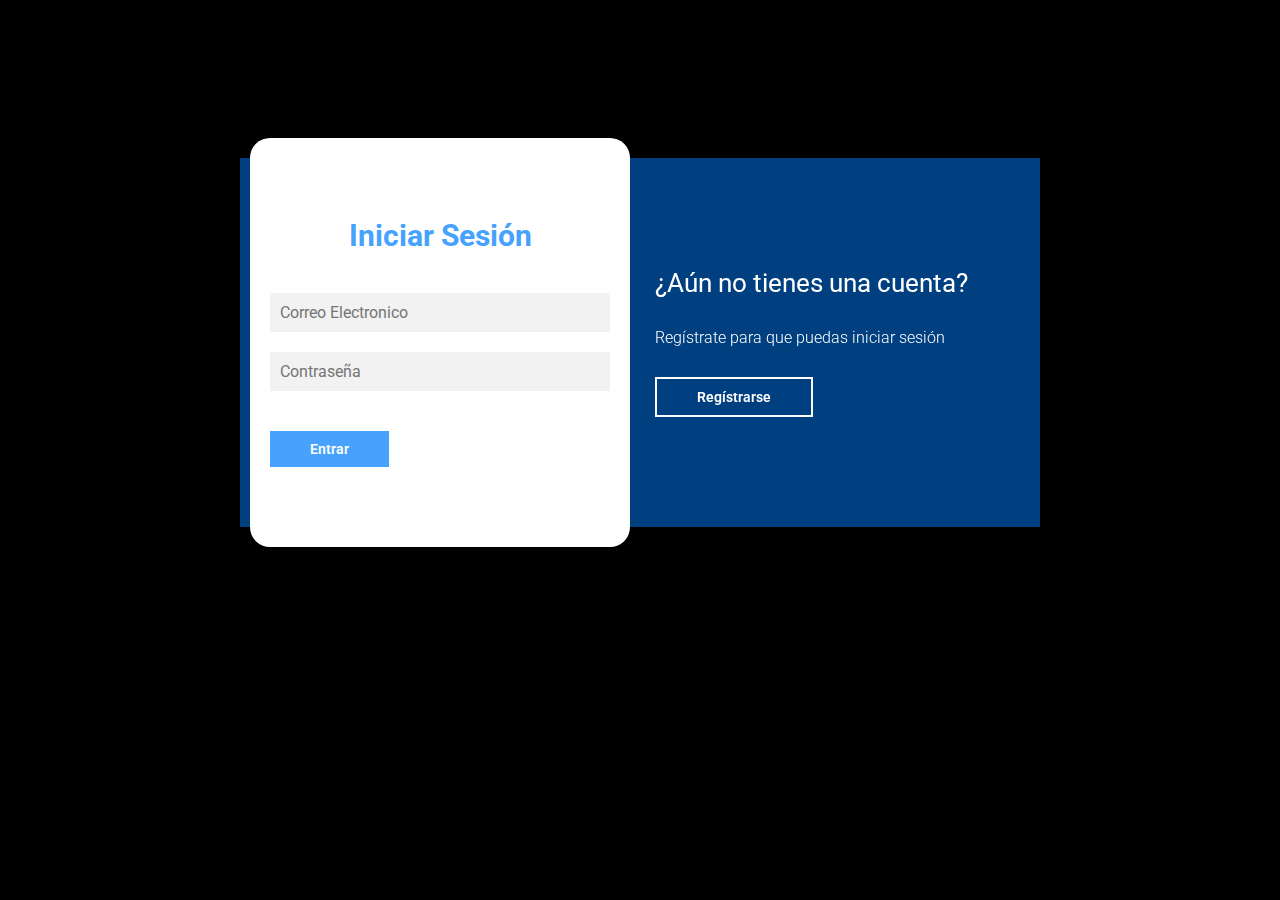
<file: login hw/index.html>
<!DOCTYPE html>
<html lang="en">
<head>
    <meta charset="UTF-8">
    <meta name="viewport" content="width=device-width, initial-scale=1.0">
    <title>Login y Register HW</title>
    
    <link href="https://fonts.googleapis.com/css2?family=Roboto:ital,wght@0,100;0,300;0,400;0,500;0,700;0,900;1,100;1,300;1,400;1,500;1,700;1,900&display=swap" rel="stylesheet">


    <link rel="stylesheet" href="assets/css/estilos.css">
</head>
<body>
<h1>g</h1>
        <main>

            <div class="contenedor__todo">
                <div class="caja__trasera">
                    <div class="caja__trasera-login">
                        <h3>¿Ya tienes una cuenta?</h3>
                        <p>Inicia sesión para entrar en la página</p>
                        <button id="btn__iniciar-sesion">Iniciar Sesión</button>
                    </div>
                    <div class="caja__trasera-register">
                        <h3>¿Aún no tienes una cuenta?</h3>
                        <p>Regístrate para que puedas iniciar sesión</p>
                        <button id="btn__registrarse">Regístrarse</button>
                    </div>
                </div>

                <!--Formulario de Login y registro-->
                <div class="contenedor__login-register">
                    <!--Login-->
                    <form action="" class="formulario__login">
                        <h2>Iniciar Sesión</h2>
                        <input type="text" placeholder="Correo Electronico">
                        <input type="password" placeholder="Contraseña">
                        <button>Entrar</button>
                    </form>

                    <!--Register-->
                    <form action="" class="formulario__register">
                        <h2>Regístrarse</h2>
                        <input type="text" placeholder="Nombre completo">
                        <input type="text" placeholder="Correo Electronico">
                        <input type="text" placeholder="Usuario">
                        <input type="password" placeholder="Contraseña">
                        <button>Regístrarse</button>
                    </form>
                </div>
            </div>

        </main>

        <script src="assets/js/script.js"></script>
</body>
</html>
</file>
<file: login hw/assets/css/estilos.css>
*{
    margin: 0;
    padding: 0;
    box-sizing: border-box;
    text-decoration: none;
    font-family: 'Roboto', sans-serif;
}

body{
    background:BLACK;
    background-size: cover;
    background-repeat: no-repeat;
    background-position: center;
    background-attachment: fixed;
}

main{
    width: 100%;
    padding: 20px;
    margin: auto;
    margin-top: 100px;
}

.contenedor__todo{
    width: 100%;
    max-width: 800px;
    margin: auto;
    position: relative;
}

.caja__trasera{
    width: 100%;
    padding: 10px 20px;
    display: flex;
    justify-content: center;
    -webkit-backdrop-filter: blur(10px);
    backdrop-filter: blur(10px);
    background-color: rgba(0, 128, 255, 0.5);

}

.caja__trasera div{
    margin: 100px 40px;
    color: white;
    transition: all 500ms;
}


.caja__trasera div p,
.caja__trasera button{
    margin-top: 30px;
}

.caja__trasera div h3{
    font-weight: 400;
    font-size: 26px;
}

.caja__trasera div p{
    font-size: 16px;
    font-weight: 300;
}

.caja__trasera button{
    padding: 10px 40px;
    border: 2px solid #fff;
    font-size: 14px;
    background: transparent;
    font-weight: 600;
    cursor: pointer;
    color: white;
    outline: none;
    transition: all 300ms;
}

.caja__trasera button:hover{
    background: #fff;
    color: #46A2FD;
}

/*Formularios*/

.contenedor__login-register{
    display: flex;
    align-items: center;
    width: 100%;
    max-width: 380px;
    position: relative;
    top: -185px;
    left: 10px;

    /*La transicion va despues del codigo JS*/
    transition: left 500ms cubic-bezier(0.175, 0.885, 0.320, 1.275);
}

.contenedor__login-register form{
    width: 100%;
    padding: 80px 20px;
    background: white;
    position: absolute;
    border-radius: 20px;
}

.contenedor__login-register form h2{
    font-size: 30px;
    text-align: center;
    margin-bottom: 20px;
    color: #46A2FD;
}

.contenedor__login-register form input{
    width: 100%;
    margin-top: 20px;
    padding: 10px;
    border: none;
    background: #F2F2F2;
    font-size: 16px;
    outline: none;
}

.contenedor__login-register form button{
    padding: 10px 40px;
    margin-top: 40px;
    border: none;
    font-size: 14px;
    background: #46A2FD;
    font-weight: 600;
    cursor: pointer;
    color: white;
    outline: none;
}




.formulario__login{
    opacity: 1;
    display: block;
}
.formulario__register{
    display: none;
}



@media screen and (max-width: 850px){

    main{
        margin-top: 50px;
    }

    .caja__trasera{
        max-width: 350px;
        height: 300px;
        flex-direction: column;
        margin: auto;
    }

    .caja__trasera div{
        margin: 0px;
        position: absolute;
    }


    /*Formularios*/

    .contenedor__login-register{
        top: -10px;
        left: -5px;
        margin: auto;
    }

    .contenedor__login-register form{
        position: relative;
    }
}
</file>
